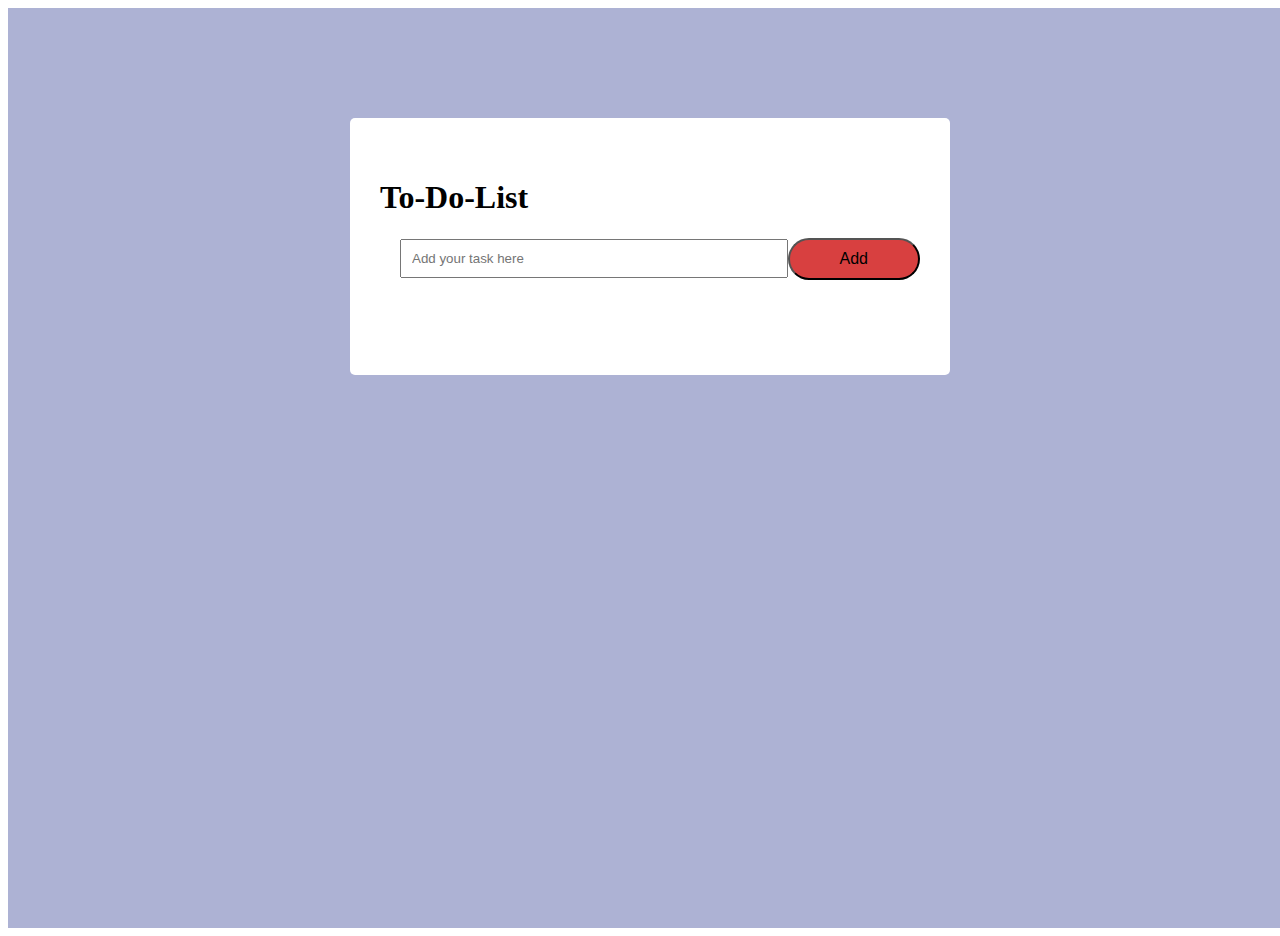
<file: index.html>
<!DOCTYPE html>
<html lang="en">
<head>
    <meta charset="UTF-8">
    <meta name="viewport" content="width=device-width, initial-scale=1.0">
    <title>Day 1</title>
    <link rel="stylesheet" href="styles.css">
</head>
<body>
    <div class="container"> 
        <div class="todo">
         <h1>To-Do-List</h1>
         <div class="row">
            <input type="text" placeholder="Add your task here" id="input-box"></input>
            <button onclick="addTask()">Add</button>
         </div>
         <ul id="list-container">
            <!-- <li class="checked">Task 1</li>
            <li>Task 2</li>
            <li>Task 3</li> -->
         </ul>
        
    </div>
    </div>
</body>
<script src='script.js'></script>
</html>


<!-- <input type="text"></input>
        <button>Add</button> -->
</file>
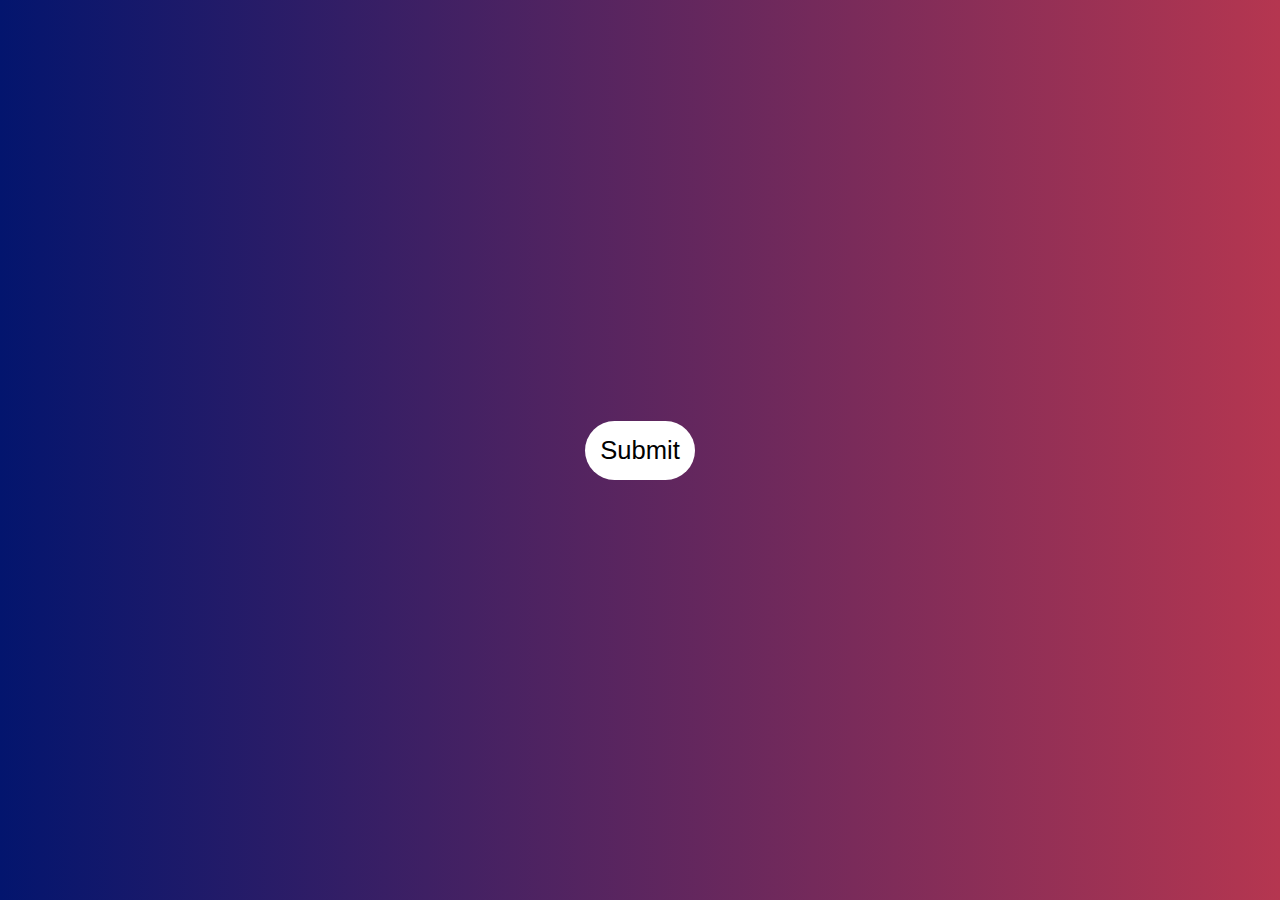
<file: PopupBox/index.html>
<!DOCTYPE html>
<html lang="en">
<head>
    <meta charset="UTF-8">
    <meta name="viewport" content="width=device-width, initial-scale=1.0">
    <title>PopUp Design</title>
    <link rel="stylesheet" href="styles.css">
</head>
<body>
    <div class="container">
            <button type="submit" class="btn" onclick="openPopup()">Submit</button>
    <div class="popup">
        <img src="checked.png">
        <h1>Thank You!</h1>
        <p>Your details has been sucessfully submitted.Thanks!</p>
        <button type="button" onclick="closePopup()">Ok</button>
    </div>
    </div>
<script>
    const popupDialog = document.querySelector('.popup');
    const submitBtn = document.querySelector('.btn');
const okButton = document.querySelector('.popup button')

// popupDialog.style.display="none";

// submitBtn.addEventListener("click",()=>{
//     submitBtn.style.display="none";
//     popupDialog.style.display="block";
// })

// okButton.addEventListener('click',()=>{
//     submitBtn.style.display="block";
//     popupDialog.style.display= "none"
// })

function openPopup(){
    popupDialog.classList.add('open-popup');
}

function closePopup(){
    popupDialog.classList.remove('open-popup')
}

</script>
</body>
</html>
</file>
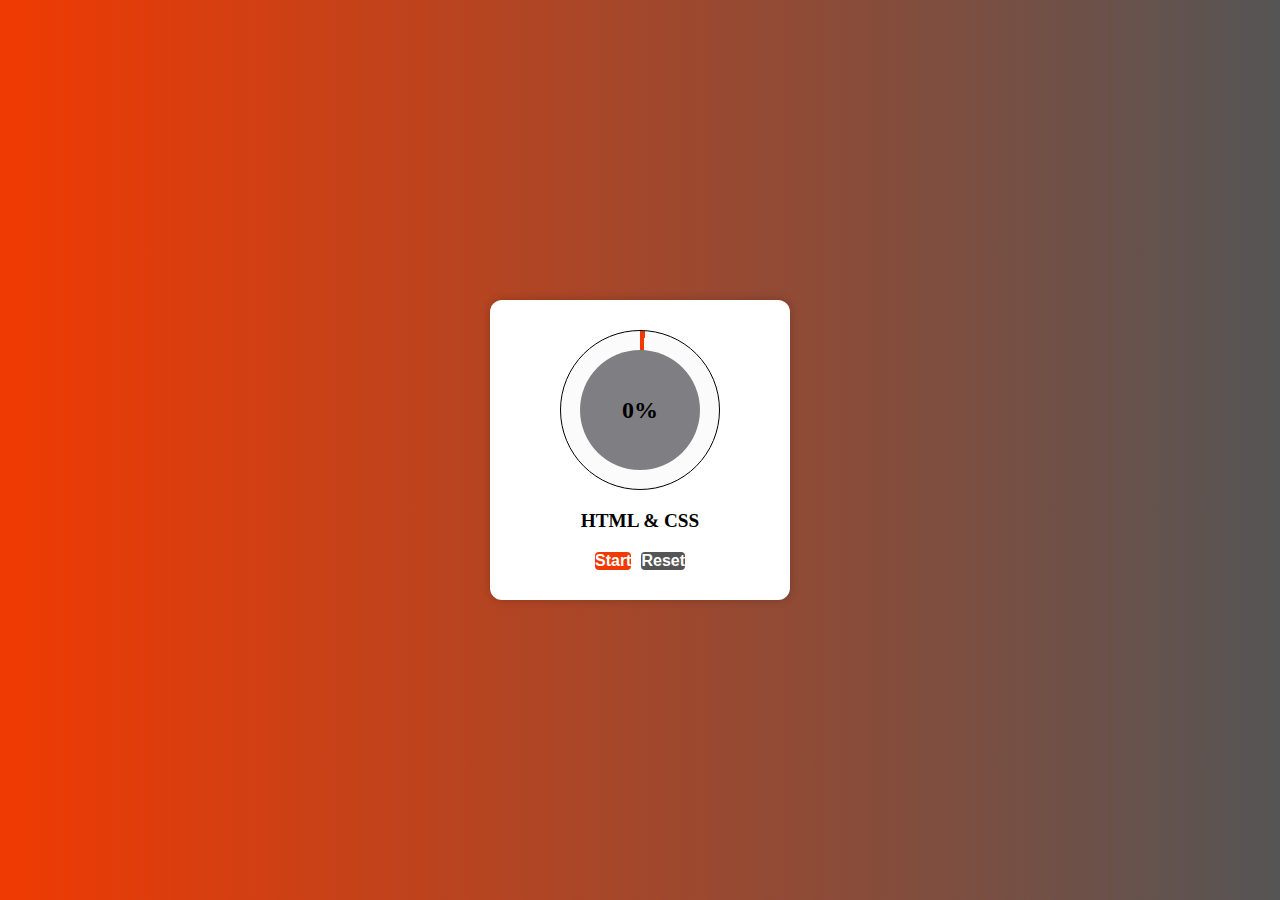
<file: progressBar/progress.html>
<!DOCTYPE html>
<html lang="en">
<head>
    <meta charset="UTF-8">
    <meta name="viewport" content="width=device-width, initial-scale=1.0">
    <title>Progress Bar</title>
    <link rel="stylesheet" href="progress.css">
</head>
<body>
    <div class="container">
        <div id="circular-progress" class="circular-progress">
          <span id="progress-value" class="progress-value">0%</span>
        </div>

        <span class="text">HTML & CSS</span>

        <div class="button-group">
            <button id="start-btn">Start</button>
            <button id="reset-btn">Reset</button>
        </div>
    </div>
    <script src="progress.js"></script>
</body>
</html>
</file>
<file: styles.css>
bpdy{
    margin:0;
    padding:0;
    box-sizing:border-box;
}


.container{
width:100%;
min-height:100vh;
background-color:#ADB2D4;
padding:10px;

}

.todo{
     width:100%;
     max-width:540px;
     background:#fff;
     margin:100px auto 20px;
     border-radius:5px;
     padding:40px 30px 70px;
}
.row{
    display:flex;
    align-items:center;
    /* justify-content: space-between; */
    background:#edeefo;
    border-radius: 30px;
    padding-left:20px;
    margin-bottom:25px;
}
input{
    flex:1;
    padding:10px 10px;
    font-weight:14px;
}
button{
    padding:10px 50px;
    border-radius:30px;
    background:#D84040;
    cursor:pointer;
    font-size:16px;
}

ul li {
    list-style:none;
    font-size:17px;
    padding:12px 10px;
    cursor:pointer;
position:relative;

}

ul li::before{
    content:'';
    position:absolute;
    height:28px;
    width:28px;
    border-radius:50%;
    background-image: url(images/unchecked.png);
    background-size:cover;
    background-position: center;
    top:10px;
    left:-20px; 
}
ul li.checked{
    color:#555;
    text-decoration:line-through;
}

ul li.checked::before{
    background-image: url(images/checked.png);

}
ul li span{
    position:absolute;
    right:0;
    top:5px;
    width:40px;
    height:40px;
    font-size:22px;
    line-height:40px;
    text-align:center;
    border-radius:50%;
}
ul li span:hover{
    background:#ADB2D4;
}
</file>
<file: PopupBox/styles.css>
body{
    padding:0;
    margin:0;
    box-sizing:border-box;
   background: linear-gradient(to right, #03156E,#B53650);

}
.container{
    display:flex;
    justify-content:center;
    align-items:center;
    height:100vh;
}
.btn{
    border-radius:30px;
    border:0;
    background:#fff;
    cursor:pointer;
    font-size:1.6rem;
    padding:15px;
    /* display:none; */
}
.popup{
    background:#fff;
    border-radius:8px;
    /* display:flex;
    flex-direction:column;
    align-items:center; */
    position:absolute;
    top:0;
    left:50%;
    transform: translate(-50%,-50%) scale(0.1);
    padding:50px;
    text-align:center;
    visibility:hidden;
    transition: transform 0.4s, top 0.4s;
}
.popup p{
    margin-top:-10px;
    font-size:1.2rem;
}

.popup img{
    border-radius:50%;
    width:8vw;
    height:15vh;
    box-shadow: 0 2px 5px rgba(0,0,0, 0.2);
    margin-top:-80px;
}
.popup button{
    width:100%;
    padding:7px;
    background:rgb(51, 170, 91);
    border-color:#fff;
    color:#fff;
    font-size:1rem;
    cursor:pointer;
}
.open-popup{
    visibility:visible;
    top:50;
    transform:translate(-50%,50%) scale(1)
}
</file>
<file: progressBar/progress.css>
*{
    margin: 0;
    padding: 0;
    box-sizing: border-box;
}

body{
    display: flex;
    justify-content: center;
    align-items: center;
    background: linear-gradient(to right,#f03a02, #555);
    height: 100vh;
    /* margin: 0; */
    /* padding: 0; */
    /* box-sizing: border-box; */
    /* width: 100vw; */
}

.container{
display: flex;
flex-direction: column;
background-color: rgb(255, 255, 255);
padding: 30px;
width: 300px;
height: 300px;
align-items: center;
border-radius: 12px;
row-gap: 20px;
box-shadow: 0 0 10px rgba(0,0,0,0.2);
}

.circular-progress{
    display: flex;
    justify-content: center;
    position: relative;
    align-items: center;
    background: conic-gradient(#f03a02 3.6deg, #fcfbfb 0deg);
    width: 160px;
    height: 160px;
    margin: auto;
    padding: 50px 0;
    border: 1px solid black;
    border-radius: 50%;
}

    .circular-progress::before{
        content:"";
        position: absolute;
        width: 120px;
        height: 120px;
        background-color: #7f7e83;
        border-radius: 50%;
        top: 50%;
        left: 50%;
        transform: translate(-50%, -50%);
    }

.progress-value {
    position: relative;
    font-size: 1.5rem;
    font-weight: bold;
    z-index: 1;
    transition: color 0.3s ease;
}

.text{
    font-size: 1.2rem;
    font-weight: bold;
}

.button-group {
    display: flex;
    gap: 10px;
}


#start-btn {
    /* padding: 10px 20px; */
    background-color: #f03a02;
    color: white;
    border: none;
    border-radius: 4px;
    font-weight: bold;
    font-size: medium;
    cursor: pointer;
    transition: background 0.3s ease;
    /* margin-bottom: 30px; */
}
  
#start-btn:hover {
    background-color: #d93000;
}

#reset-btn {
    background-color: #555;
    color: white;
    border: none;
    border-radius: 4px;
    font-weight: bold;
    font-size: medium;
    cursor: pointer;
    transition: background 0.3s ease;
}

#reset-btn:hover {
    background-color: #333;
}
</file>
